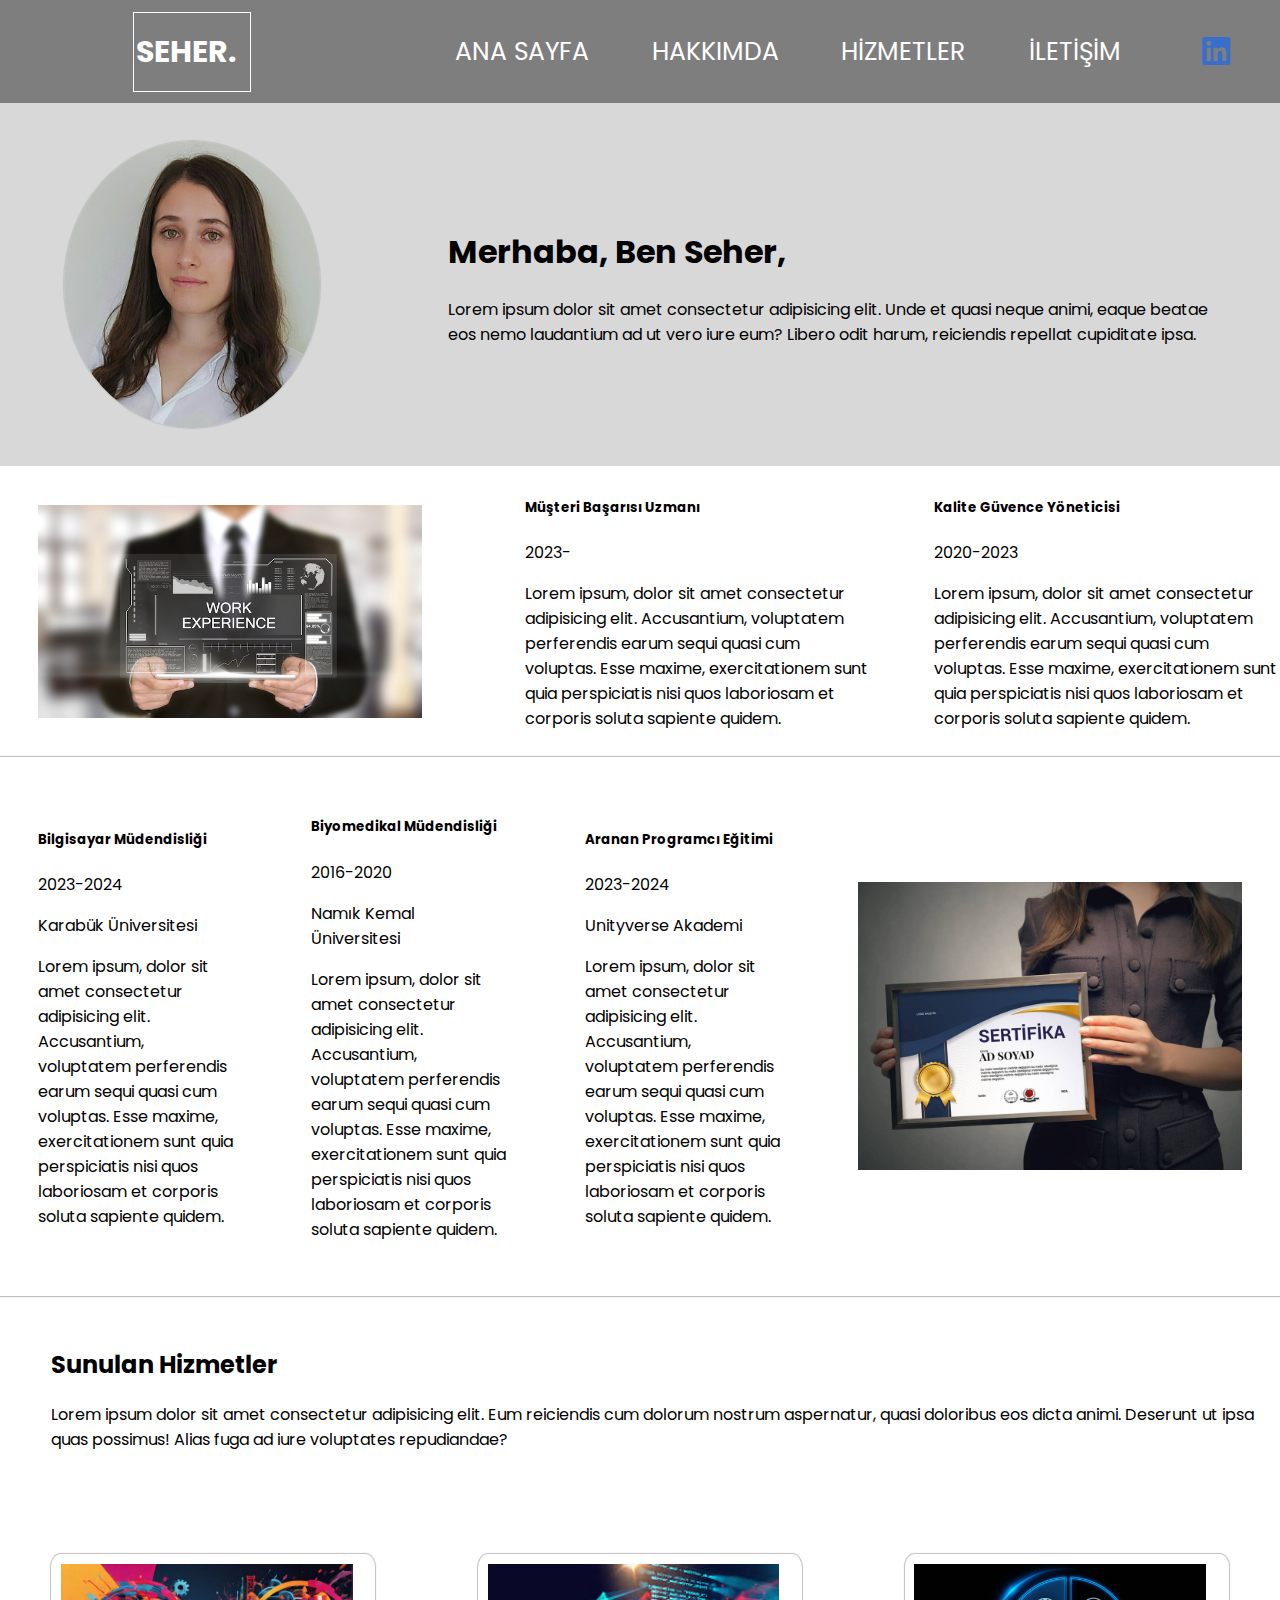
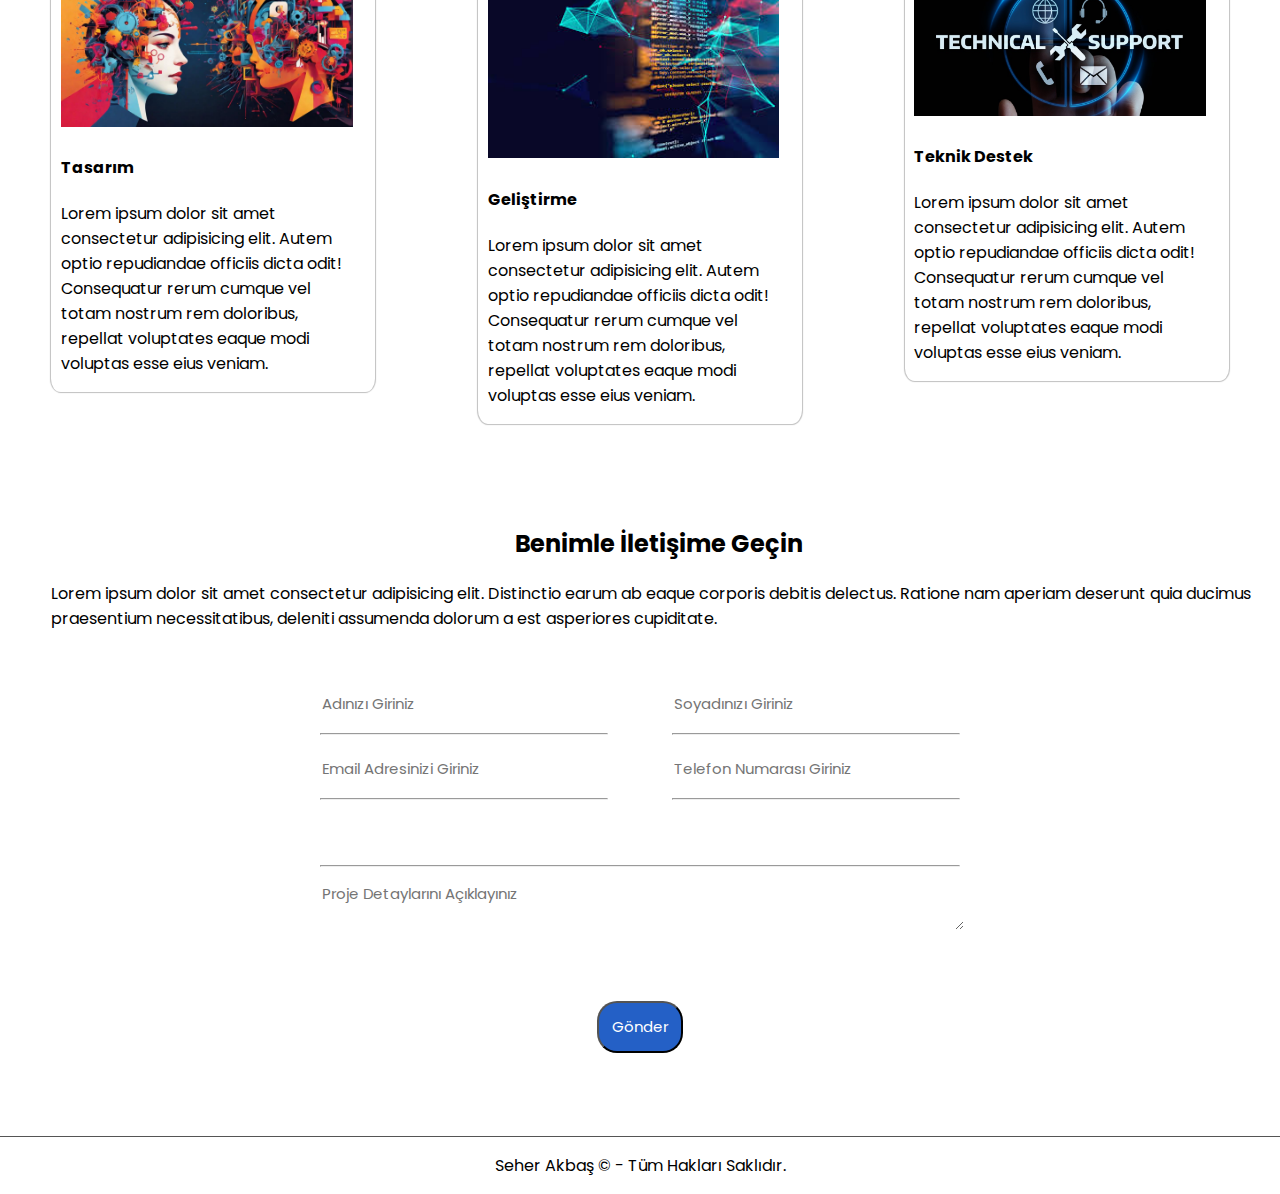
<file: Kişisel Portföy/index.html>
<!DOCTYPE html>
<html lang="tr">
<head>
    <meta charset="UTF-8">
    <meta name="viewport" content="width=device-width, initial-scale=1.0">
    <link rel="stylesheet" href="https://cdnjs.cloudflare.com/ajax/libs/font-awesome/6.5.1/css/all.min.css">
    <link rel="stylesheet" href="style.css">
    <link rel="stylesheet" href="fonts.css">
    <link rel="preconnect" href="https://fonts.googleapis.com">
    <link rel="preconnect" href="https://fonts.gstatic.com" crossorigin>
    <link href="https://fonts.googleapis.com/css2?family=Poppins:ital,wght@0,400;0,500;0,600;0,700;1,400;1,500;1,600;1,700&display=swap" rel="stylesheet">
    <link rel="stylesheet" href="https://cdnjs.cloudflare.com/ajax/libs/font-awesome/6.5.1/css/all.min.css">
    <title>SeherAkbas</title>
</head>
<body>
    <div class="menuBar">

        <div class="headerLogo">
            <div id="logo">
                <p><a href="#home"> Seher.</a></p>
            </div>
        </div>

        <nav>
            <ul>
                <li><a href="index.html">Ana Sayfa </a></li>
                <li><a href="#information">Hakkımda</a></li>
                <li><a href="#serviceCard">Hizmetler</a></li>
                <li><a href="#contact">İletişim</a></li>
            </ul>
        </nav>
        <div class="socialMediaIcon">
            <a href="https://www.linkedin.com/in/seher-akbas-522927166/"  target="_blank">
                <i class="fa-brands fa-linkedin fa-2xl" style="color: #2460c6;"></i>
            </a>
        </div>
    </div>

    <div class="cvInformation" id="information">
        <img src="assets/SeherAkbaş.jpg" alt="Seher Akbas photo">
        <div class="personelInformation">
            <h1>
                Merhaba, Ben Seher,
            </h1>
            <p>
                Lorem ipsum dolor sit amet consectetur adipisicing elit. Unde et quasi neque animi, 
                eaque beatae eos nemo laudantium ad ut vero iure eum? 
                Libero odit harum, reiciendis repellat cupiditate ipsa.
            </p>
        </div>
    </div>
    <div id="experience">
        <img src="assets/Work Experience.png" alt="work experience">
        <div class="experience">
            <h5>Müşteri Başarısı Uzmanı</h5>
            <p class="time">2023-</p>
            <p>
                Lorem ipsum, dolor sit amet consectetur adipisicing elit. Accusantium, voluptatem perferendis earum sequi quasi cum voluptas. 
                Esse maxime, exercitationem sunt quia perspiciatis nisi quos laboriosam et corporis soluta sapiente quidem.
            </p>
        </div>
        <div class="experience">
            <h5>Kalite Güvence Yöneticisi</h5>
            <p class="time">2020-2023</p>
            <p>
                Lorem ipsum, dolor sit amet consectetur adipisicing elit. Accusantium, voluptatem perferendis earum sequi quasi cum voluptas. 
                Esse maxime, exercitationem sunt quia perspiciatis nisi quos laboriosam et corporis soluta sapiente quidem.
            </p>
        </div>
    </div>
    <div class="certificate education">
        
        <div class="edu-inf">
            <h5> Bilgisayar Müdendisliği </h5>
            <p class="time">2023-2024</p>
            <p> Karabük Üniversitesi</p>
            <p>
                Lorem ipsum, dolor sit amet consectetur adipisicing elit. Accusantium, voluptatem perferendis earum sequi quasi cum voluptas. 
                Esse maxime, exercitationem sunt quia perspiciatis nisi quos laboriosam et corporis soluta sapiente quidem.
            </p>
        </div>
        <div class="edu-inf">
            <h5> Biyomedikal Müdendisliği </h5>
            <p class="time">2016-2020</p>
            <p> Namık Kemal Üniversitesi</p>
            <p>
                Lorem ipsum, dolor sit amet consectetur adipisicing elit. Accusantium, voluptatem perferendis earum sequi quasi cum voluptas. 
                Esse maxime, exercitationem sunt quia perspiciatis nisi quos laboriosam et corporis soluta sapiente quidem.
            </p>
        </div>
        <div class="cert-inf">
            <h5> Aranan Programcı Eğitimi </h5>
            <p class="time">2023-2024</p>
            <p> Unityverse Akademi</p>
            <p>
                Lorem ipsum, dolor sit amet consectetur adipisicing elit. Accusantium, voluptatem perferendis earum sequi quasi cum voluptas. 
                Esse maxime, exercitationem sunt quia perspiciatis nisi quos laboriosam et corporis soluta sapiente quidem.
            </p>
        </div>
        <img src="assets/sertifika.jpg" alt="sertifika">
    </div>
    <div class="services" id="serviceCard">
        <div class="servicesLabel">
             <h2>
                Sunulan Hizmetler
             </h2>
             <p>
                Lorem ipsum dolor sit amet consectetur adipisicing elit. 
                Eum reiciendis cum dolorum nostrum aspernatur, quasi doloribus eos dicta animi. Deserunt ut ipsa quas possimus! 
                Alias fuga ad iure voluptates repudiandae?
             </p>
        </div>

        <div class="servicesCard" >
            <div class="column">
                 <div class="textbox">
                        <img src="assets/design.jpg" alt="tasarım">
                         <div class="internaltextbox">
                            <h4>
                                Tasarım
                            </h4>
                            <p>
                                Lorem ipsum dolor sit amet consectetur adipisicing elit. Autem optio repudiandae officiis dicta odit! 
                                Consequatur rerum cumque vel totam nostrum rem doloribus, repellat voluptates eaque modi voluptas esse eius veniam.
                            </p>
                    </div>
                 </div>
            </div>

            <div class="column">
                <div class="textbox">
                    <img src="assets/software developing.jpg" alt="Geliştirme">
                        <div class="internaltextbox">
                            <h4>
                                Geliştirme
                            </h4>
                            <p>
                                Lorem ipsum dolor sit amet consectetur adipisicing elit. Autem optio repudiandae officiis dicta odit! 
                                Consequatur rerum cumque vel totam nostrum rem doloribus, repellat voluptates eaque modi voluptas esse eius veniam.
                            </p>
                        </div>
                </div>
           </div>

           <div class="column">
                <div class="textbox">
                    <img src="assets/Support.jpg" alt="teknik destek">
                        <div class="internaltextbox">
                        <h4>
                                Teknik Destek
                            </h4>
                            <p>
                                Lorem ipsum dolor sit amet consectetur adipisicing elit. Autem optio repudiandae officiis dicta odit! 
                                Consequatur rerum cumque vel totam nostrum rem doloribus, repellat voluptates eaque modi voluptas esse eius veniam.
                            </p>
                        </div>
                </div>
            </div>

        </div>

    </div>
    <div class="contact" id="contact">
         <div class="contactLabel">
            <h2> Benimle İletişime Geçin</h2>
            <p>
                Lorem ipsum dolor sit amet consectetur adipisicing elit. Distinctio earum ab eaque corporis debitis delectus. 
                Ratione nam aperiam deserunt quia ducimus praesentium necessitatibus, deleniti assumenda dolorum a est asperiores cupiditate.
            </p>
         </div>
          <div class="contactForm" >
                 <form>

                    <div class="formRow colm1">
                        <div> 
                            <label>
                                <input type="text" name="name" placeholder="Adınızı Giriniz" required>
                            </label>
                            <hr>
                        </div>
                        <div> 
                            <label>
                                <input type="email" name="email" placeholder="Email Adresinizi Giriniz" required>
                            </label>
                            <hr>

                        </div>
                    </div>

                    <div class="formRow colm2">
                        <div> 
                            <label>
                                <input type="text" name="surname" placeholder="Soyadınızı Giriniz" required>
                            </label>
                            <hr>
                        </div>
                        <div > 
                            <label>
                                <input type="tel" name="tel" placeholder="Telefon Numarası Giriniz" required>
                            </label>
                            <hr>
                        </div>
                    </div>
                    <div class="child3" >
                        <hr>
                         <textarea name="text" id="message" placeholder="Proje Detaylarını Açıklayınız" required></textarea>
                    </div>
                    <div class="lastchild">
                        <button type="submit" class="submit-button" > Gönder</button>
                    </div>
               </form>
        </div>
    </div>

</div>
<div class="footer">
    <p> Seher Akbaş © - Tüm Hakları Saklıdır. </p>
</div>
</body>
</html>
</file>
<file: Kişisel Portföy/style.css>
@import url(https://fonts.googleapis.com/css2?family=Poppins:ital,wght@0,400;0,500;0,600;0,700;1,400;1,500;1,600;1,700&display=swap);

html , body {
    margin: 0;
    padding: 0;
    align-items: center;
    justify-content: center;
    width: 100%;
    font-family: "Poppins", Arial, sans-serif;
}

.menuBar{
    background-color: rgb(114, 113, 113);
    width: 100%;
    display: inline-flex;
    flex-direction: row;
    align-items: center;
    justify-content: space-around;
    text-transform: uppercase;
    position: sticky;
    top: 0%;
    z-index: 9999;
}
.menuBar.fixed{
    position: fixed;
}

.menuBar:not(.socialMediaIcon:first-child i){
    opacity: 0.9;
}

.menuBar nav{
    width: 60%;
    display: flex;
    align-items: center;
    justify-content: space-around;
}

@media screen and (max-width: 1200px){
    .menuBar{
        height: fit-content;
        flex-direction: column;
        flex-wrap: wrap;
    }

}
nav ul{
    width: 100%;
    display: flex;
    align-items: center;
    justify-content: space-around;
    list-style-type: none;
     
}
nav ul li a{
    width: 95%; 
    text-decoration: none;
    color: white;
    font-size: 25px;
}
nav ul li a:hover{
    background-color: #dddada;
    border-radius: 1%;

}
.headerLogo{
    width: 30%;
    display: flex;
    align-items: center;
    text-align: center;
    text-decoration: none;
    justify-content: space-around;
}
#logo{
    width: 30%;
    margin: 3%;
    padding: auto;
    height: fit-content;
    border:  0.5px solid white;
}
 
#logo a{
    width: 90%;
    display: flex;
    align-items: center;
    text-align: center;
    text-decoration: none;
    justify-content: space-around;
    color: white;
    font-size: 30px;
    font-weight: bold;
}
@media screen and(max-width:1100) {
    #logo a{
        font-size: 10px;
        width: 60%;
        height: fit-content;
    }
}

@media screen and (max-width: 800px){
    .headerLogo{
        display: none;
    }
}

.socialMediaIcon{
    width: 10%;
    display: flex;
    align-items: center;
    justify-content: space-around;

}
.cvInformation{
    background-color: #d8d8d8;
    width: 100%;
    display: inline-flex;
    flex-direction: row;
    align-items: center;
    justify-content: space-around;

}
@media screen and (max-width: 800px) {
    .cvInformation{
        height: fit-content;
        flex-direction: column;
        flex-wrap: wrap;
    }
}

.cvInformation img{
    width: 20%;
    margin: 3%;
    border-radius: 50%;
    -webkit-box-shadow: 0 0 1px 1px b#c0c0c0;
	-moz-box-shadow: 0 0 1px 1px #c0c0c0;
	box-shadow: 0 0 1px 1px #c0c0c0;
}

.personelInformation{
    width: 60%;
    margin: 3%;
    display: inline-block;
    flex-direction: row;
    align-items: center;
    gap: 5%;

}
#experience{
    width: 100%;
    display: inline-flex;
    flex-direction: row;
    align-items: center;
    justify-content: space-around;
    column-gap: 5%;
}
@media screen and (max-width: 800px){
    #experience{
        height: fit-content;
        flex-direction: column;
        flex-wrap: wrap;
    }
}
#experience img{
    width: 30%;
    margin: 3%;
}

.experience{
    width: 50%;
    display: inline-block;
    align-items: center;
    text-align: left;
    justify-content: center;
}

.certificate{
    width: 100%;
    display: flex;
    flex-direction: row;
    align-items: center;
    justify-content: space-around;
    -webkit-box-shadow: 0 0 1px 1px b#c0c0c0;
	-moz-box-shadow: 0 0 1px 1px #c0c0c0;
	box-shadow: 0 0 1px 1px #c0c0c0;
}
 @media screen and (max-width:600px){
    .certificate{
        height: fit-content;
        flex-direction: column;
        flex-wrap: wrap;
    }
    
 }
.certificate .cert-inf{
    width: 30%;
    margin: 3%;

}
.certificate .edu-inf{
    width: 30%;
    margin: 3%;

}

 .certificate img{
    width: 30%;
    margin: 3%;
 }

 @media screen and (max-width: 800px){
    .certificate{
        height: fit-content;
        flex-direction: column;
        flex-wrap: wrap;
    }
}
.services{
    color: #000000;
    display: block;
    width: 100%;
    height: fit-content;
    align-items: center;
    justify-content: center;

}
@media screen and (max-width: 800px){
    .certificate{
        display: flex;
        flex-wrap: wrap;
        height: fit-content;
        flex-direction: column;
        
    }
}
.servicesLabel{
    width: 95%;
    margin: 4%;
    text-align: left;
    display: block;
    align-items: center;
    justify-content: center;
}
.servicesCard{
    width: 100%;
    display: inline-flex;
    flex-direction: row;
    align-items:start;
    justify-content: center;
}
@media screen and (max-width: 800px){
    .servicesCard{
        display: flex;
        height: fit-content;
        flex-direction: column;
        flex-wrap: wrap;
    }
}
.column{
    width: 40%;
    margin: 4%;
    border-radius: 3%;
    -webkit-box-shadow: 0 0 1px 1px b#c0c0c0;
	-moz-box-shadow: 0 0 1px 1px #c0c0c0;
	box-shadow: 0 0 1px 1px #c0c0c0;
    display: block;
    align-items: center;
    justify-content: center;
}
 .column .textbox{
    width: 90%;
    margin: 3%;
    align-items: center;
 }

  .textbox img{
    width: 100%;
    height: fit-content;
  }

  .internaltextbox{
    display: block;
    align-items: center;
    justify-content: center;
  }

 .contact{
    display: block;
    width: 100%;
    align-items: center;
    justify-content: center;
 }
  @media screen and (max-width: 800px){
    .contact{
    display: flex;
    height: fit-content;
    flex-direction: column;
    flex-wrap: wrap;
    }
}
.contactLabel {
    width: 95%;
    margin: 4%;
    text-align: left;
    display: block;
    align-items: center;
    justify-content: center;
}
.contactLabel h2{
    text-align: center;
}
.contactForm{
    width: 100%;
    display: flex;
    align-items: center;
    justify-content: center;
}

.contactForm form {
    width: 50%;
    display: grid;
    grid-template-areas: "colm1 colm2"
    "child3 child3" "lastchild lastchild";
    grid-template-columns: repeat(2,1fr);
    grid-template-rows: repeat(3,1fr);
    gap: 10%;
    align-items: center;
    justify-content: center;
    font-size: 25px;
    font-family: "Poppins", Arial, sans-serif;
}
.colm1{
    grid-area: colm1;

}
.colm2{
    grid-area: colm2;

}
.child3{
    grid-area: child3;
}
.lastchild{
    grid-area: lastchild;
    text-align: center;
}
.fromRow{
    margin: 0%;
    display: grid;
    width: 100%;
    row-gap: 7%;
    grid-template-columns: repeat(1,2fr);
    grid-template-rows: repeat(2,2fr);
}

input[type="text"],
input[type="email"],
input[type="tel"]
{
  width: 90%;
  margin: 0%;
  border:none;
  font-size: 15px;
  font-family: "Poppins", Arial, sans-serif;
}

textarea{
    width: 100%;
    margin: 0%;
    border: none;
    font-size: 15px;
    font-family: "Poppins", Arial, sans-serif;
}
.submit-button{
    font-size: 15px;
    padding: 2%;
    border-radius: 20px;
    color: white;
    background-color: #2460c6;
    box-shadow: #2460c6 2px;
    font-family: "Poppins", Arial, sans-serif;
}
  
  .submit-button:hover {
    background-color: #555;
  }
  
  input:focus, textarea:focus{
      outline: 0;
  }
  
.footer{
    width: 100%;
    margin-top: 5%;
    display: flex;
    align-items: center;
    justify-content: center;
    border-top: 1px solid #555;
}
</file>
<file: Kişisel Portföy/fonts.css>
.poppins-regular {
    font-family: "Poppins", sans-serif;
    font-weight: 400;
    font-style: normal;
  }
  
  .poppins-bold {
    font-family: "Poppins", sans-serif;
    font-weight: 700;
    font-style: normal;
  }
  
  .poppins-medium {
    font-family: "Poppins", sans-serif;
    font-weight: 500;
    font-style: normal;
  }
  
  .poppins-regular-italic {
    font-family: "Poppins", sans-serif;
    font-weight: 400;
    font-style: italic;
  }
  
  .poppins-bold-italic {
    font-family: "Poppins", sans-serif;
    font-weight: 700;
    font-style: italic;
  }
  
  .poppins-semibold-italic {
    font-family: "Poppins", sans-serif;
    font-weight: 600;
    font-style: italic;
  }
  
  .poppins-semibold {
    font-family: "Poppins", sans-serif;
    font-weight: 600;
    font-style: normal;
  }
  
  .poppins-medium-italic {
    font-family: "Poppins", sans-serif;
    font-weight: 500;
    font-style: italic;
  }
</file>
